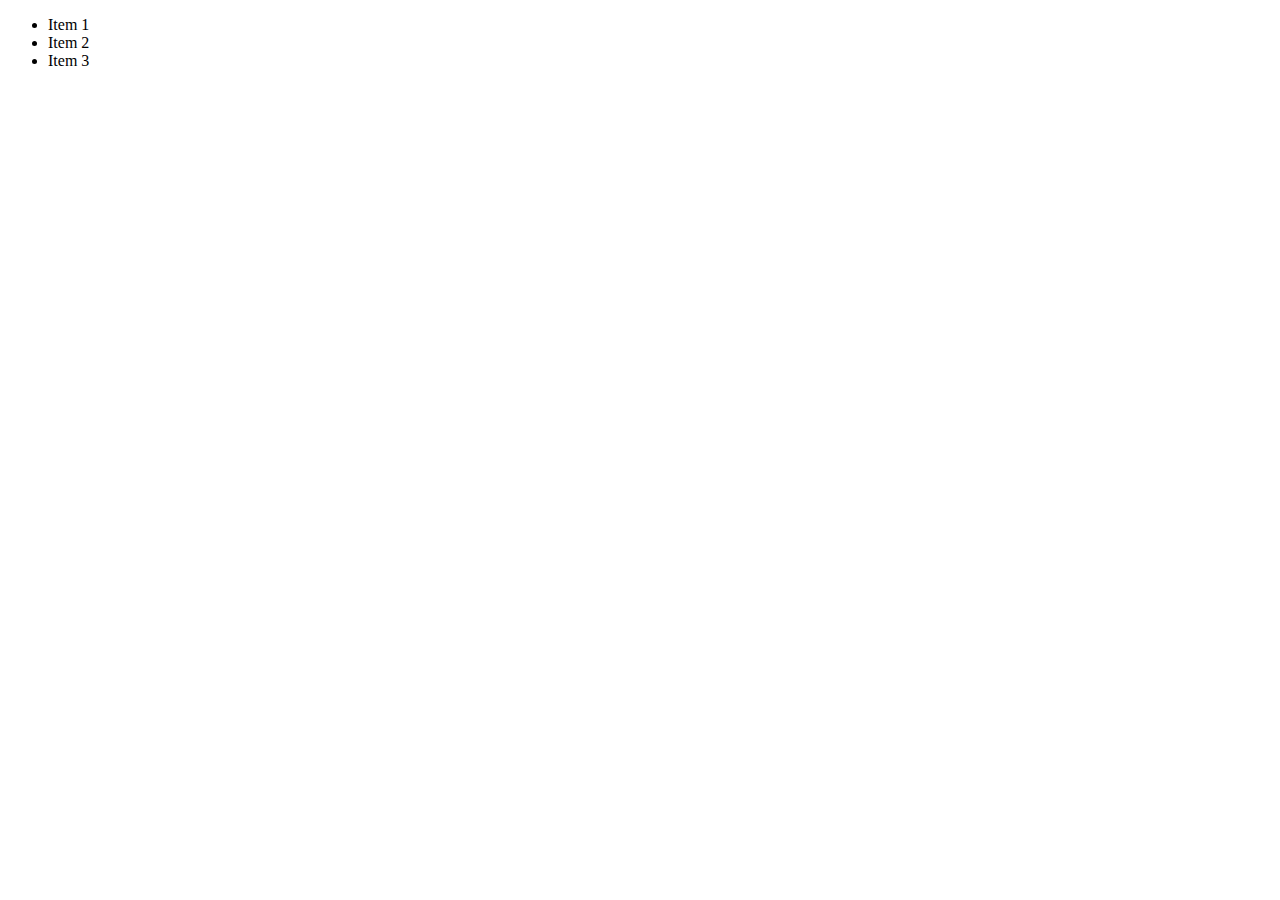
<file: arrays-01-starting-code/index.html>
<!DOCTYPE html>
<html lang="en">
<head>
  <meta charset="UTF-8">
  <meta name="viewport" content="width=device-width, initial-scale=1.0">
  <meta http-equiv="X-UA-Compatible" content="ie=edge">
  <title>Arrays and Iterables</title>
  <script src="setsmaps.js" defer></script>
</head>
<body>
 <ul>
   <li>Item 1</li>
   <li>Item 2</li>
   <li>Item 3</li>
 </ul>
</body>
</html>
</file>
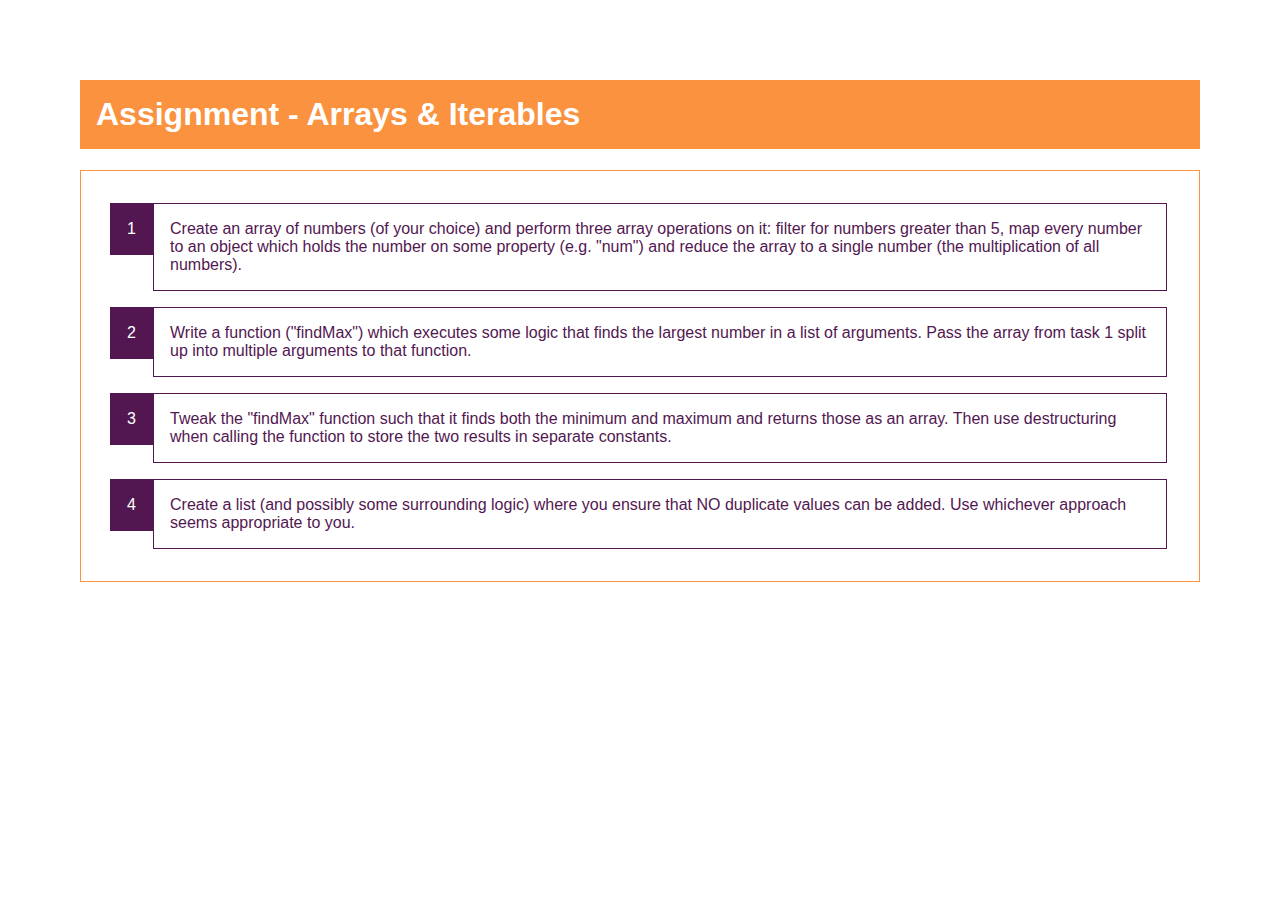
<file: arrays-assignment-problem/index.html>
<!DOCTYPE html>
<html lang="en">
  <head>
    <meta charset="UTF-8" />
    <meta name="viewport" content="width=device-width, initial-scale=1.0" />
    <meta http-equiv="X-UA-Compatible" content="ie=edge" />
    <title>Assignment - Arrays & Iterables</title>
    <link rel="stylesheet" href="styles.css" />
    <script src="assignment.js" defer></script>
  </head>
  <body>
    <h1>Assignment - Arrays & Iterables</h1>
    <ol>
      <li>
        Create an array of numbers (of your choice) and perform three array
        operations on it: filter for numbers greater than 5, map every number to
        an object which holds the number on some property (e.g. "num") and
        reduce the array to a single number (the multiplication of all numbers).
      </li>
      <li>
        Write a function ("findMax") which executes some logic that finds the
        largest number in a list of arguments. Pass the array from task 1 split
        up into multiple arguments to that function.
      </li>
      <li>
        Tweak the "findMax" function such that it finds both the minimum and
        maximum and returns those as an array. Then use destructuring when
        calling the function to store the two results in separate constants.
      </li>
      <li>
        Create a list (and possibly some surrounding logic) where you ensure
        that NO duplicate values can be added. Use whichever approach seems
        appropriate to you.
      </li>
    </ol>
  </body>
</html>
</file>
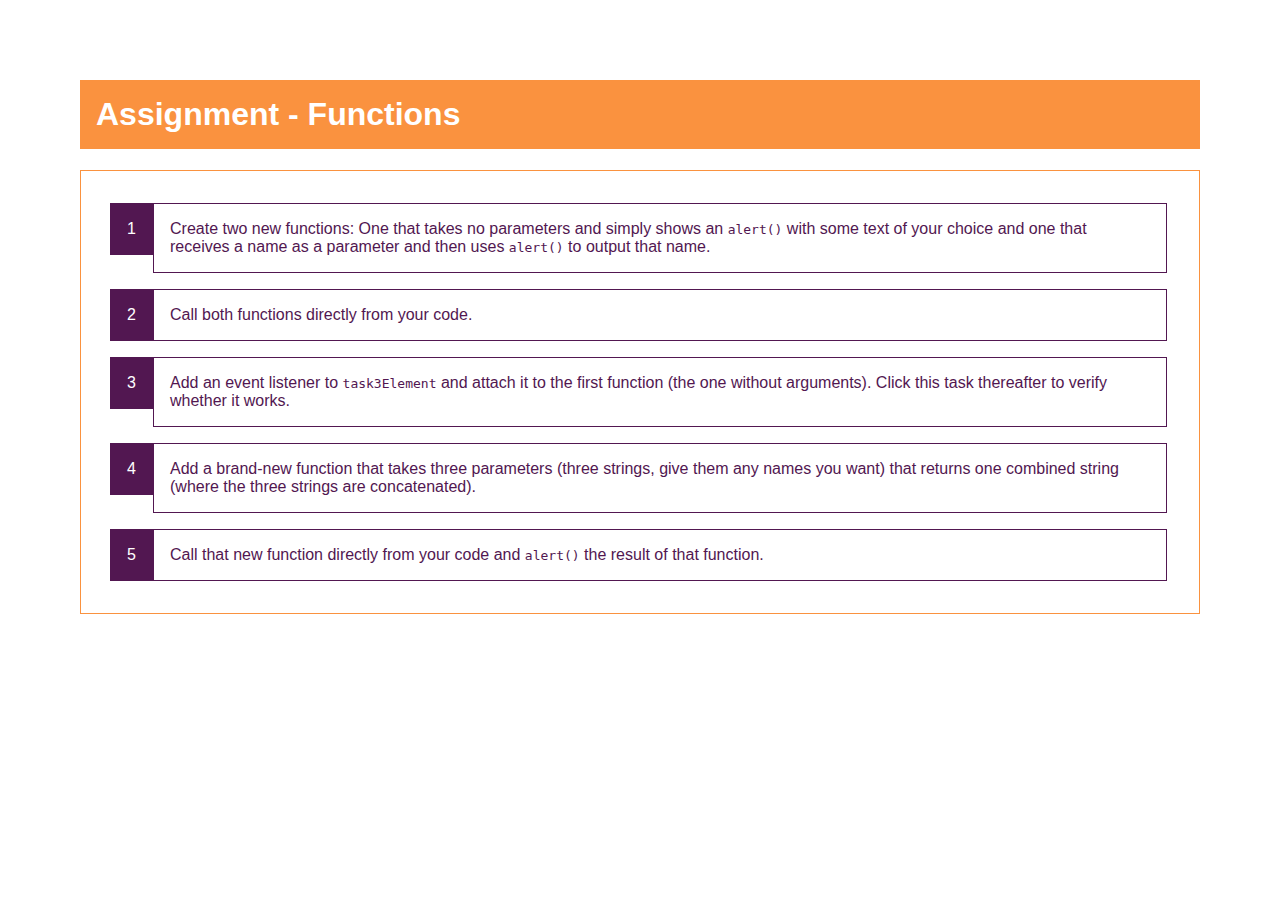
<file: basics-assignment-2-start/index.html>
<!DOCTYPE html>
<html lang="en">
  <head>
    <meta charset="UTF-8" />
    <meta name="viewport" content="width=device-width, initial-scale=1.0" />
    <meta http-equiv="X-UA-Compatible" content="ie=edge" />
    <title>Assignment - Functions</title>
    <link rel="stylesheet" href="styles.css" />
  </head>
  <body>
    <h1>Assignment - Functions</h1>
    <ol>
      <li>
        Create two new functions: One that takes no parameters and simply shows
        an <code>alert()</code> with some text of your choice and one that
        receives a name as a parameter and then uses <code>alert()</code> to
        output that name.
      </li>
      <li>
        Call both functions directly from your code.
      </li>
      <li id="task-3">
        Add an event listener to <code>task3Element</code> and attach it to the
        first function (the one without arguments). Click this task thereafter
        to verify whether it works.
      </li>
      <li>
        Add a brand-new function that takes three parameters (three strings,
        give them any names you want) that returns one combined string (where the
        three strings are concatenated).
      </li>
      <li>
        Call that new function directly from your code and
        <code>alert()</code> the result of that function.
      </li>
    </ol>
    <script src="assignment.js"></script>
  </body>
</html>
</file>
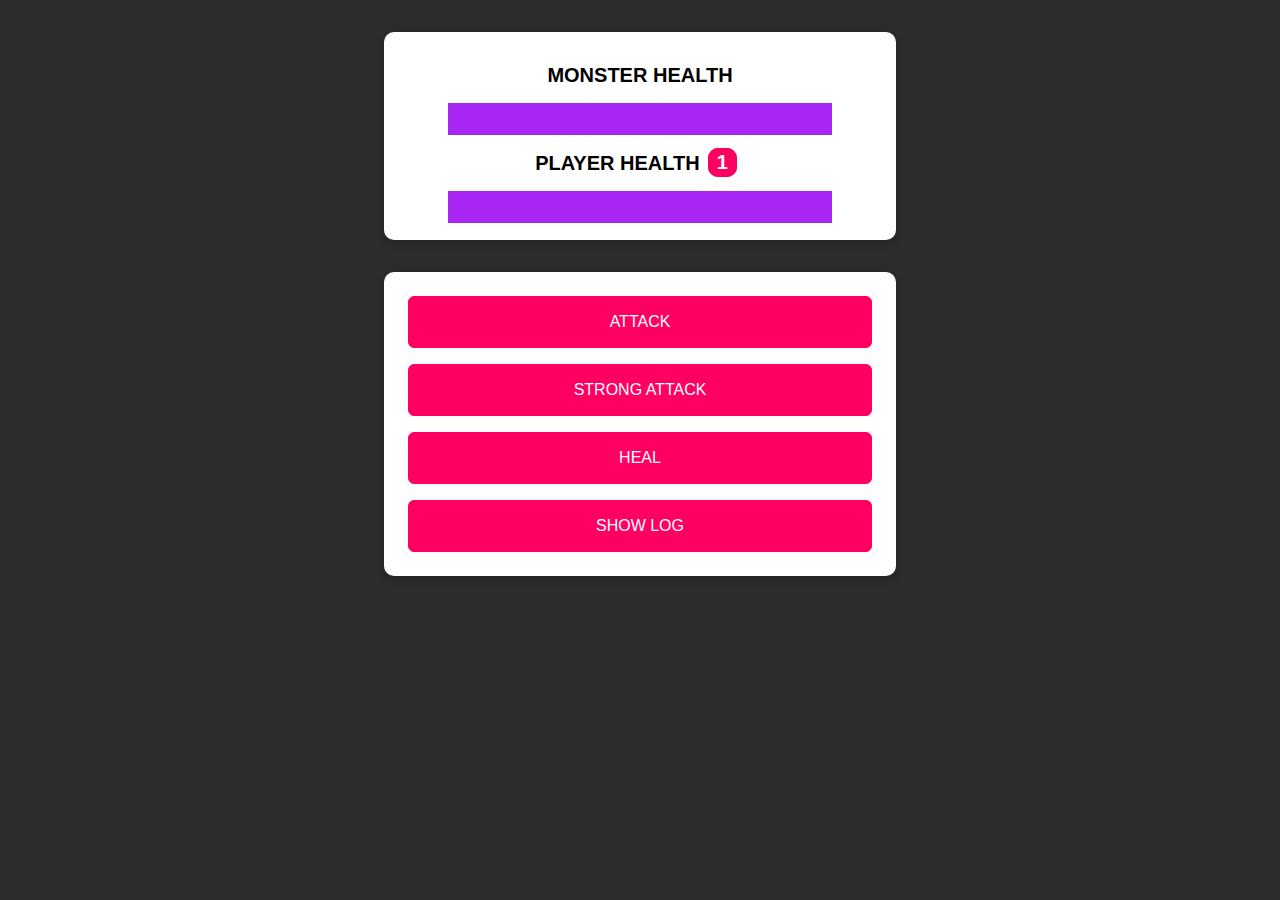
<file: control-03-monster-killer-starting-project/index.html>
<!DOCTYPE html>
<html lang="en">
  <head>
    <meta charset="UTF-8" />
    <meta name="viewport" content="width=device-width, initial-scale=1.0" />
    <meta http-equiv="X-UA-Compatible" content="ie=edge" />
    <title>Monster Killer</title>
    <link rel="stylesheet" href="assets/styles/app.css" />
    <script src="assets/scripts/vendor.js" defer></script>
    <script src="assets/scripts/app.js" defer></script>
  </head>
  <body>
    <section id="health-levels">
      <h2>MONSTER HEALTH</h2>
      <progress id="monster-health" max="100" value="100">100%</progress>
      <h2>PLAYER HEALTH<span id="bonus-life">1</span></h2>
      <progress id="player-health" max="100" value="100">100%</progress>
    </section>
    <section id="controls">
      <button id="attack-btn">ATTACK</button>
      <button id="strong-attack-btn">STRONG ATTACK</button>
      <button id="heal-btn">HEAL</button>
      <button id="log-btn">SHOW LOG</button>
    </section>
  </body>
</html>
</file>
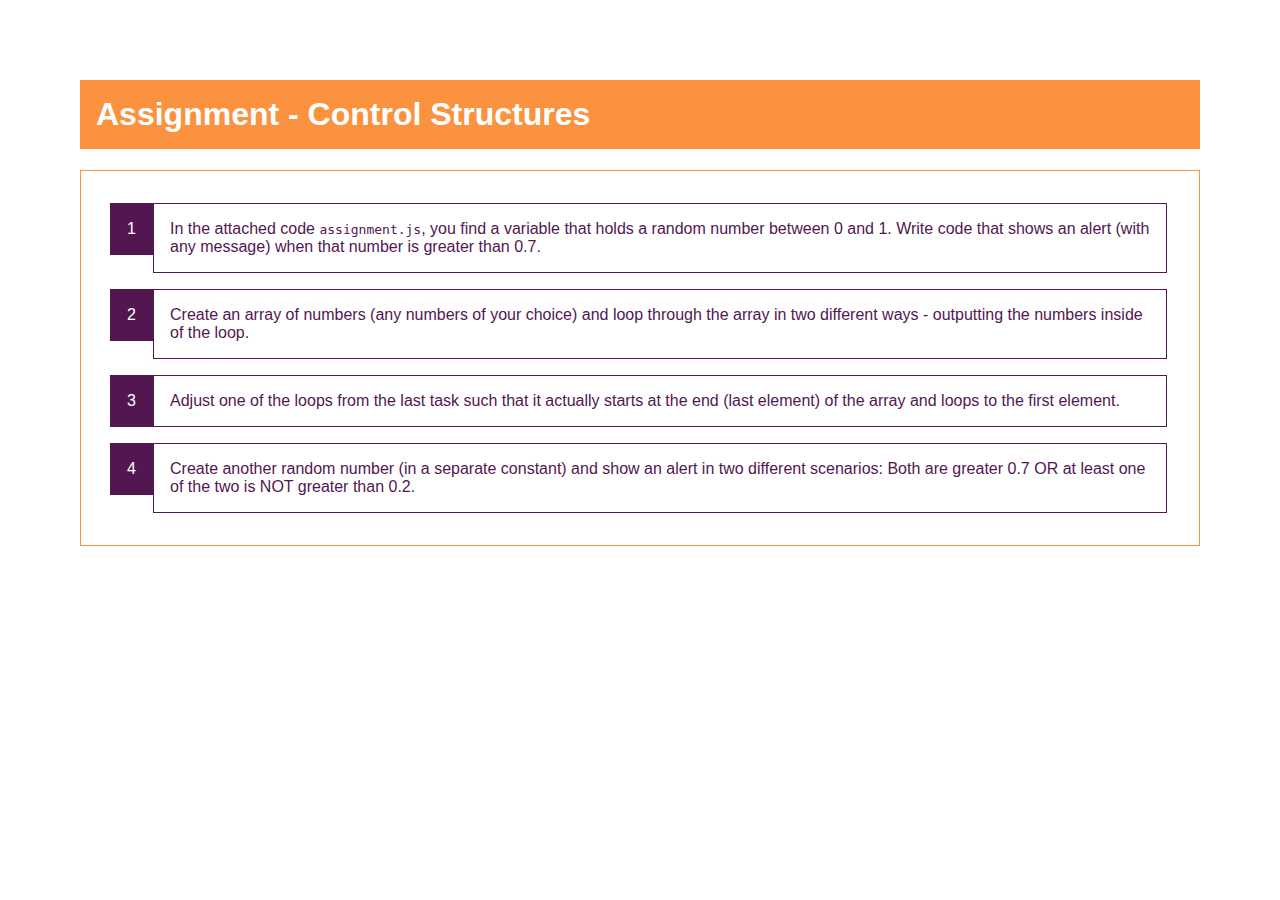
<file: control-assignment-problem/index.html>
<!DOCTYPE html>
<html lang="en">
  <head>
    <meta charset="UTF-8" />
    <meta name="viewport" content="width=device-width, initial-scale=1.0" />
    <meta http-equiv="X-UA-Compatible" content="ie=edge" />
    <title>Assignment - Control Structures</title>
    <link rel="stylesheet" href="styles.css" />
    <script src="assignment.js" defer></script>
  </head>
  <body>
    <h1>Assignment - Control Structures</h1>
    <ol>
      <li>
        In the attached code <code>assignment.js</code>, you find a variable
        that holds a random number between 0 and 1. Write code that shows an
        alert (with any message) when that number is greater than 0.7.
      </li>
      <li>
        Create an array of numbers (any numbers of your choice) and loop through
        the array in two different ways - outputting the numbers inside of the
        loop.
      </li>
      <li>
        Adjust one of the loops from the last task such that it actually starts
        at the end (last element) of the array and loops to the first element.
      </li>
      <li>
        Create another random number (in a separate constant) and show an alert
        in two different scenarios: Both are greater 0.7 OR at least one of the two is
        NOT greater than 0.2.
      </li>
    </ol>
  </body>
</html>
</file>
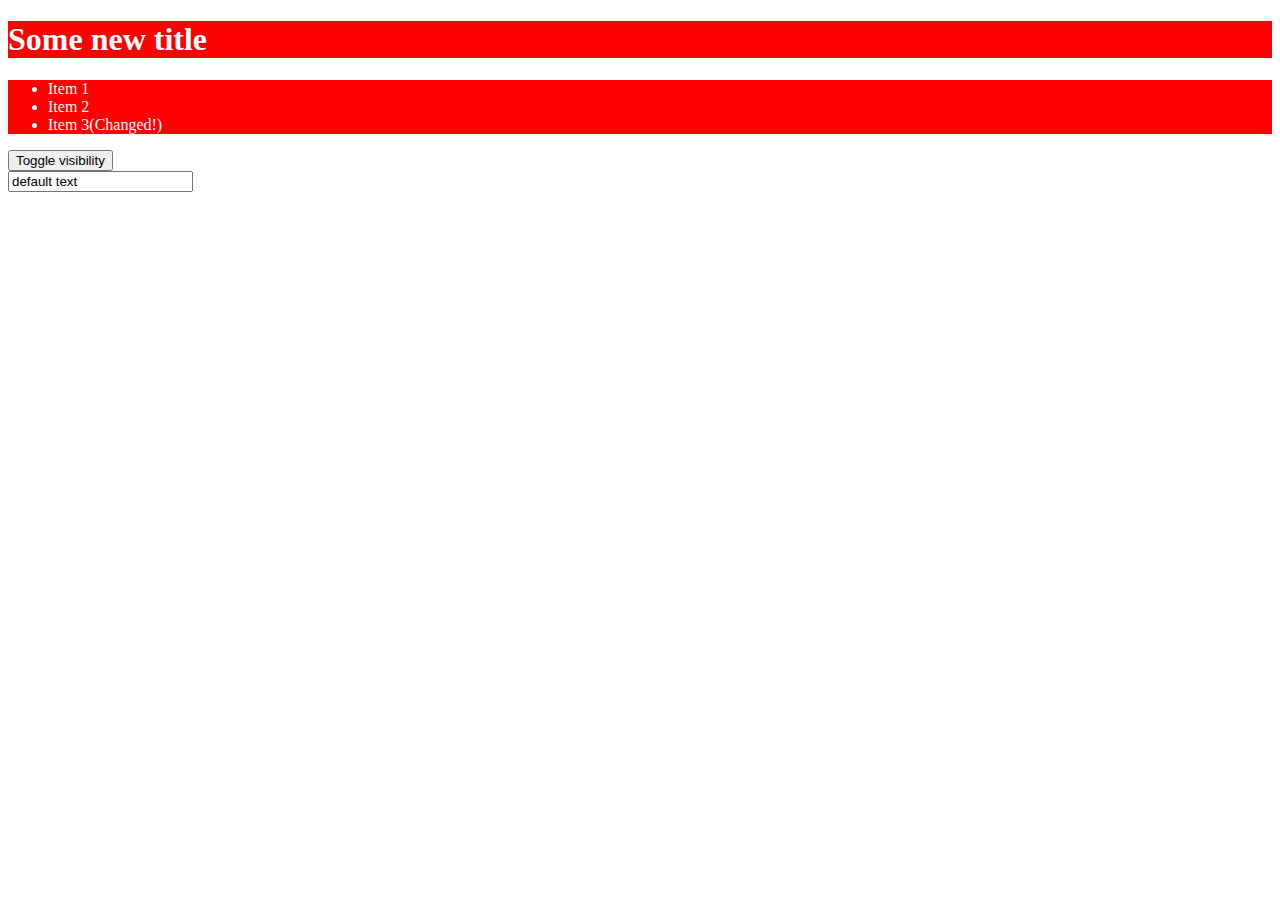
<file: dom-01-starting-code/index.html>
<!DOCTYPE html>
<html lang="en">

<head>
  <meta charset="UTF-8">
  <meta name="viewport" content="width=device-width, initial-scale=1.0">
  <meta http-equiv="X-UA-Compatible" content="ie=edge">
  <title>DOM Interaction</title>
  <style>
    .red-bg {
      background-color: red;
      color: white;
    }

    .visible {
      display: block;
    }

    .invisible {
      display: none;
    }
  </style>
  <script src="app.js" defer></script>
</head>

<body>
  <header>
    <h1 id="main-title">Dive into the DOM</h1>
  </header>
  <section class="red-bg visible">
    <ul>
      <li class="list-item">Item 1</li>
      <li class="list-item">Item 2</li>
      <li class="list-item">Item 3</li>
    </ul>
  </section>
  <button>Toggle visibility</button>
  <div>
    
  <input type="text" value="default text">
  </div>
</body>

</html>
</file>
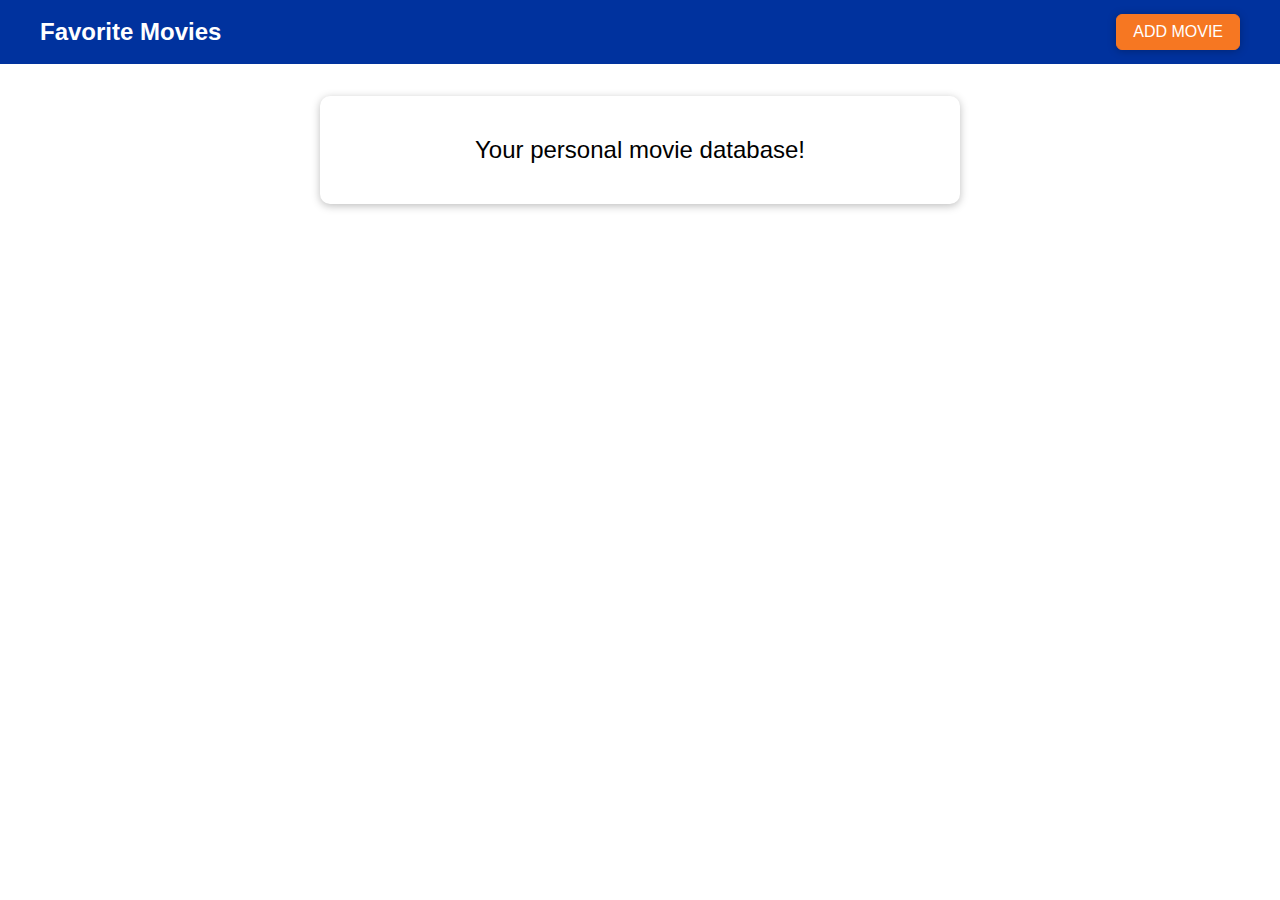
<file: dom-06-demo-project-setup/index.html>
<!DOCTYPE html>
<html lang="en">

<head>
  <meta charset="UTF-8" />
  <meta name="viewport" content="width=device-width, initial-scale=1.0" />
  <meta http-equiv="X-UA-Compatible" content="ie=edge" />
  <title>Favorite Movies</title>
  <link rel="stylesheet" href="assets/styles/app.css" />
  <script src="assets/scripts/app.js" defer></script>
</head>

<body>
  <div id="backdrop"></div>
  <div class="modal" id="add-modal">
    <div class="modal__content">
      <label for="title">Movie Title</label>
      <input type="text" name="title" id="title" />
      <label for="image-url">Image URL</label>
      <input type="text" name="image-url" id="image-url" />
      <label for="rating">Your Rating</label>
      <input type="number" step="1" max="5" min="1" name="rating" id="rating" />
    </div>
    <div class="modal__actions">
      <button class="btn btn--passive">Cancel</button>
      <button class="btn btn--success">Add</button>
    </div>
  </div>
  <div class="modal" id="delete-modal">
    <h2 class="modal__title">Are you sure?</h2>
    <p class="modal__content">
      Are you sure you want to delete this item? This action can't be made
      undone!
    </p>
    <div class="modal__actions">
      <button class="btn btn--passive">No (Cancel)</button>
      <button class="btn btn--danger">Yes</button>
    </div>
  </div>

  <header>
    <h1>Favorite Movies</h1>
    <button>ADD MOVIE</button>
  </header>

  <main>
    <section id="entry-text" class="card">
      <p>Your personal movie database!</p>
    </section>
    <ul id="movie-list"></ul>
  </main>
</body>

</html>
</file>
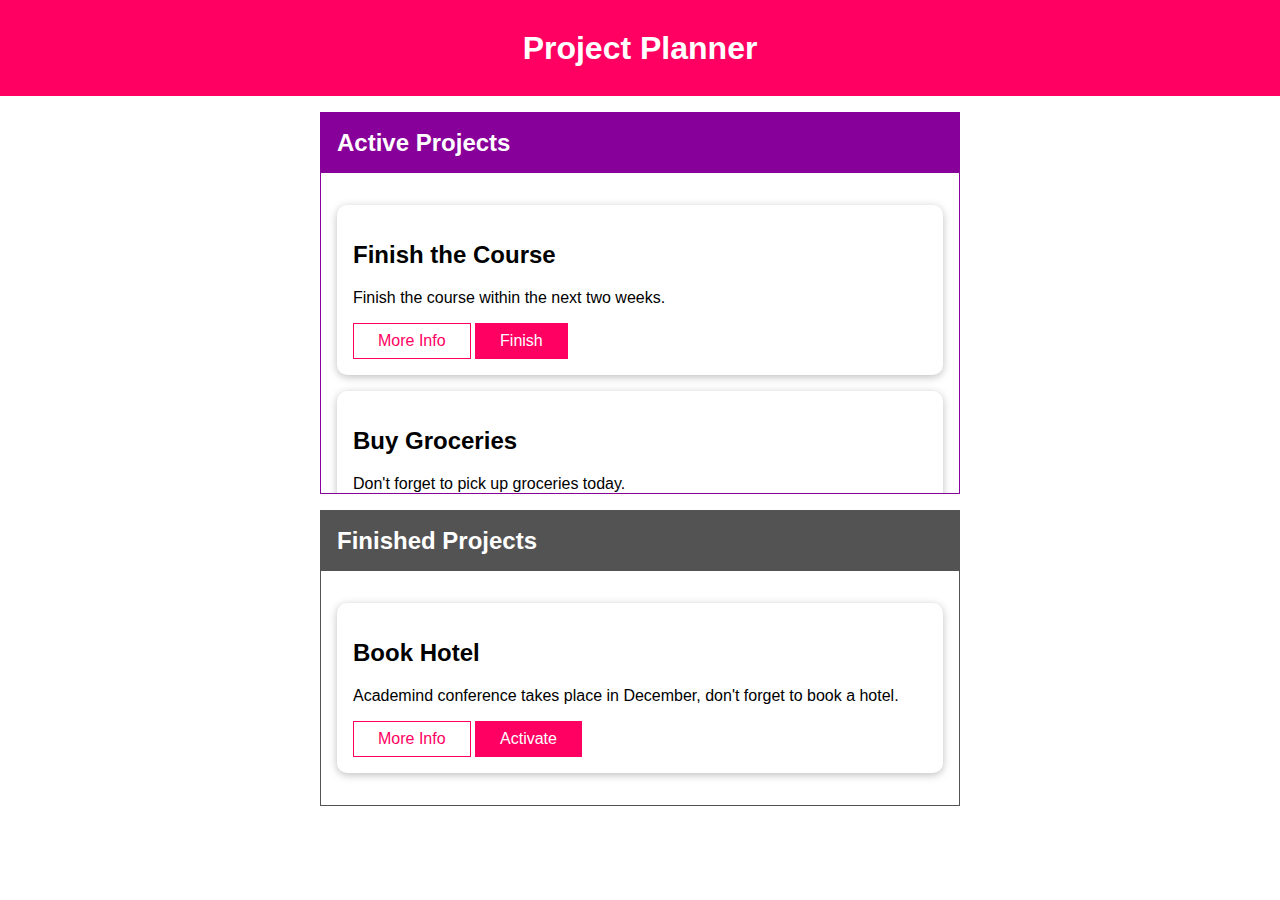
<file: events-01-starting-setup/index.html>
<!DOCTYPE html>
<html lang="en">
  <head>
    <meta charset="UTF-8" />
    <meta name="viewport" content="width=device-width, initial-scale=1.0" />
    <meta http-equiv="X-UA-Compatible" content="ie=edge" />
    <title>Project Board</title>
    <link rel="stylesheet" href="assets/styles/app.css" />
    <script src="assets/scripts/app.js" defer></script>
  </head>
  <body>
    <template id="tooltip">
      <h2>More Info</h2>
      <p></p>
    </template>
    <header id="main-header">
      <h1>Project Planner</h1>
    </header>
    <section id="active-projects">
      <header>
        <h2>Active Projects</h2>
      </header>
      <ul>
        <li
          id="p1"
          data-extra-info="Got lifetime access, but would be nice to finish it soon!"
          class="card"
          draggable="true"
        >
          <h2>Finish the Course</h2>
          <p>Finish the course within the next two weeks.</p>
          <button class="alt">More Info</button>
          <button>Finish</button>
        </li>
        <li
          id="p2"
          data-extra-info="Not really a business topic but still important."
          class="card"
          draggable="true"

        >
          <h2>Buy Groceries</h2>
          <p>Don't forget to pick up groceries today.</p>
          <button class="alt">More Info</button>
          <button>Finish</button>
        </li>
      </ul>
    </section>
    <section id="finished-projects">
      <header>
        <h2>Finished Projects</h2>
      </header>
      <ul>
        <li
          id="p3"
          data-extra-info="Super important conference! Fictional but still!"
          class="card"
          draggable="true"

        >
          <h2>Book Hotel</h2>
          <p>
            Academind conference takes place in December, don't forget to book a
            hotel.
          </p>
          <button class="alt">More Info</button>
          <button>Activate</button>
        </li>
      </ul>
    </section>
    <footer>
      <!-- <button id="stop-analytics-btn">Stop Analytics</button> -->
    </footer>
  </body>
</html>
</file>
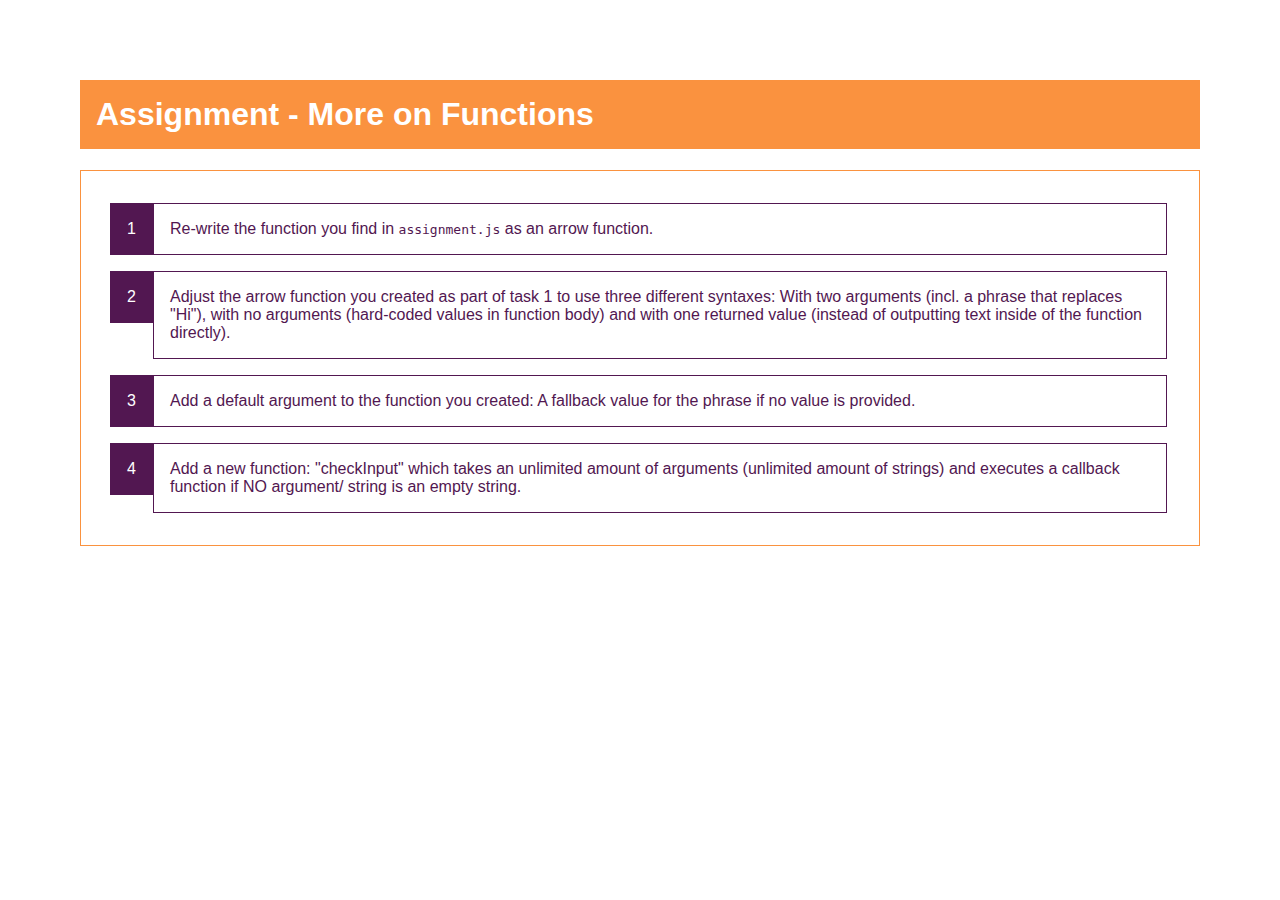
<file: functions-assignment-problem/index.html>
<!DOCTYPE html>
<html lang="en">
  <head>
    <meta charset="UTF-8" />
    <meta name="viewport" content="width=device-width, initial-scale=1.0" />
    <meta http-equiv="X-UA-Compatible" content="ie=edge" />
    <title>Assignment - More on Functions</title>
    <link rel="stylesheet" href="styles.css" />
    <script src="assignment.js" defer></script>
  </head>
  <body>
    <h1>Assignment - More on Functions</h1>
    <ol>
      <li>
        Re-write the function you find in <code>assignment.js</code> as an arrow
        function.
      </li>
      <li>
        Adjust the arrow function you created as part of task 1 to use three
        different syntaxes: With two arguments (incl. a phrase that replaces "Hi"),
        with no arguments (hard-coded values in function body) and with one returned value (instead of outputting
        text inside of the function directly).
      </li>
      <li>
        Add a default argument to the function you created: A fallback value for
        the phrase if no value is provided.
      </li>
      <li>
        Add a new function: "checkInput" which takes an unlimited amount of
        arguments (unlimited amount of strings) and executes a callback function
        if NO argument/ string is an empty string.
      </li>
    </ol>
  </body>
</html>
</file>
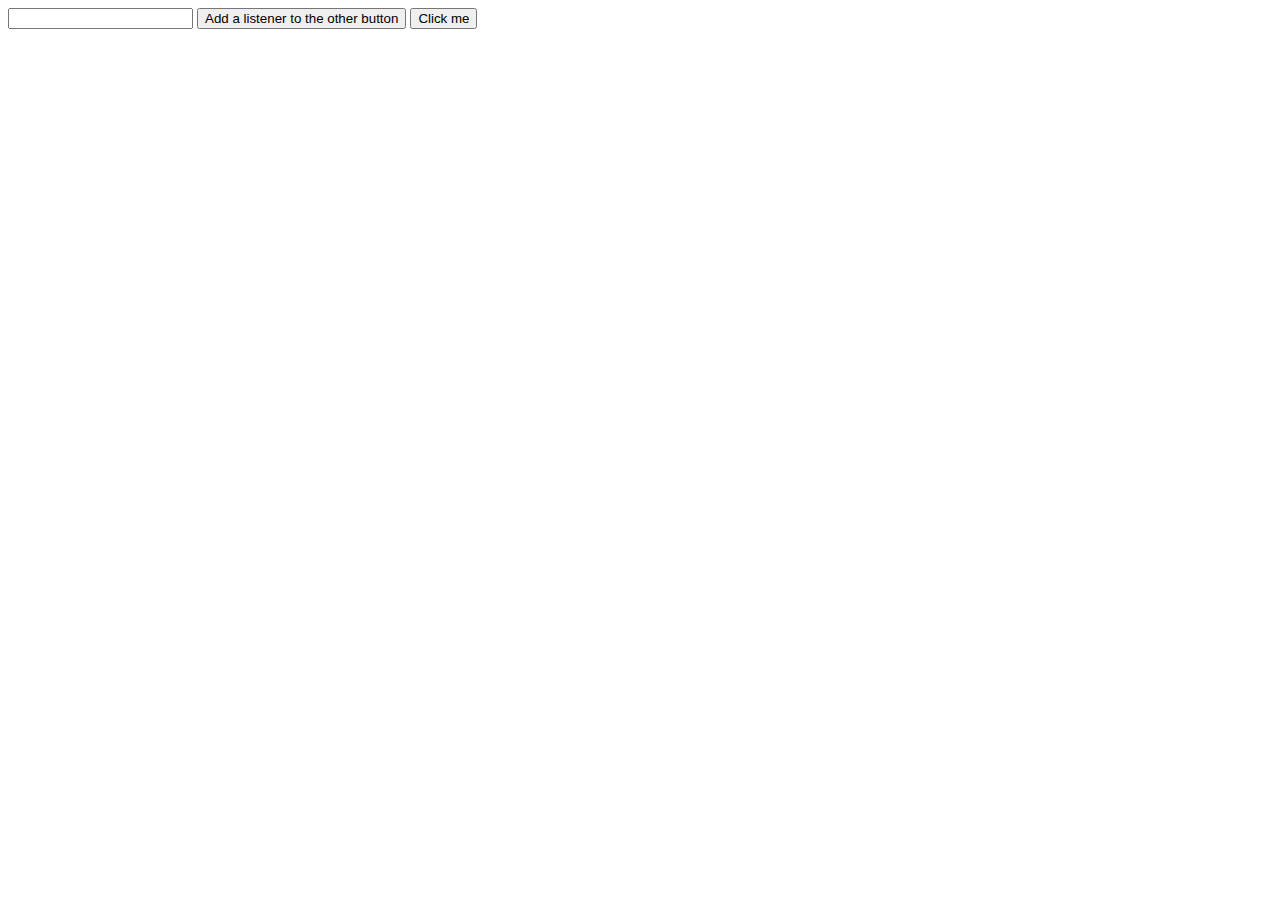
<file: let_var_const/index.html>
<!DOCTYPE html>
<html lang="en">
  <head>
    <meta charset="UTF-8" />
    <meta name="viewport" content="width=device-width, initial-scale=1.0" />
    <meta http-equiv="X-UA-Compatible" content="ie=edge" />
    <title>Behind the Scenes</title>
    <script src="app.js" defer></script>
    
  </head>
  <body>
      <input type="text" id="click-message-input">
      <button id="add-listener-btn">Add a listener to the other button</button>
      <button id="clickable-btn">Click me</button>

  </body>
</html>
</file>
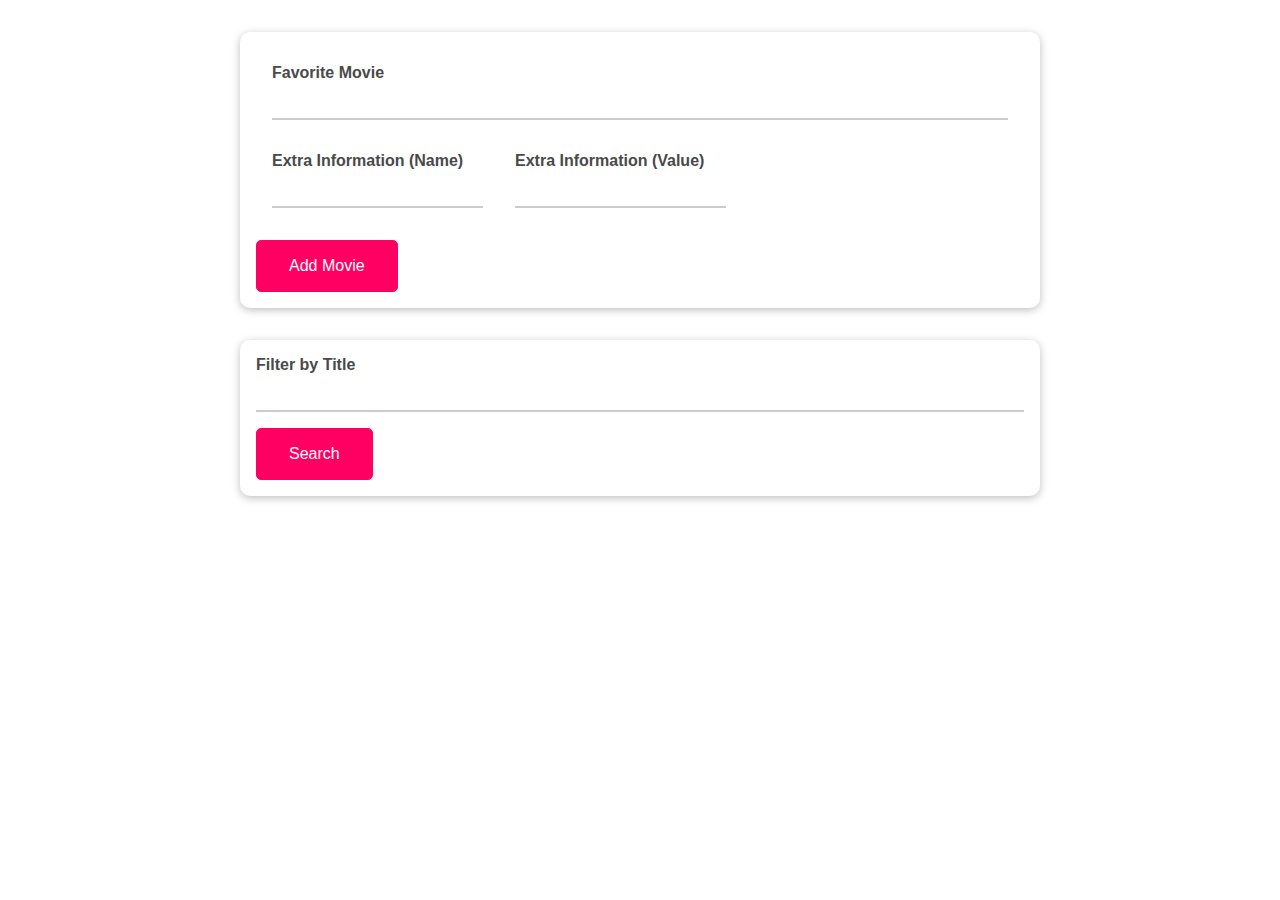
<file: objects-01-starting-project/index.html>
<!DOCTYPE html>
<html lang="en">
  <head>
    <meta charset="UTF-8" />
    <meta name="viewport" content="width=device-width, initial-scale=1.0" />
    <meta http-equiv="X-UA-Compatible" content="ie=edge" />
    <title>Working with Objects</title>
    <link rel="stylesheet" href="assets/styles/app.css" />
    <script src="assets/scripts/objects.js" defer></script>
  </head>
  <body>
    <section id="user-input" class="card">
      <div class="control">
        <label for="title">Favorite Movie</label>
        <input type="text" id="title" />
      </div>
      <div class="inline-controls">
        <div class="control">
          <label for="extra-name">Extra Information (Name)</label>
          <input type="text" id="extra-name" />
        </div>
        <div class="control">
          <label for="extra-value">Extra Information (Value)</label>
          <input type="text" id="extra-value" />
        </div>
      </div>
      <button id="add-movie-btn">Add Movie</button>
    </section>
    <section id="filter" class="card">
      <label for="filter-title">Filter by Title</label>
      <input type="text" id="filter-title" />
      <button id="search-btn">Search</button>
    </section>
    <ul id="movie-list" class="card"></ul>
  </body>
</html>
</file>
<file: control-03-monster-killer-starting-project/assets/styles/app.css>
html {
  font-family: sans-serif;
}

body {
  background: #2c2c2c;
}

h2 {
  font-size: 1.25rem;
  margin: 1rem 0.5rem;
}

progress {
  -webkit-appearance: none;
  -moz-appearance: none;
  appearance: none;
  width: 80%;
  height: 2rem;
  color: #ff0062;
  border: 1px solid #a927f5;
}

progress[value]::-webkit-progress-bar,
progress[value] {
  background-color: #eee;
  box-shadow: 0 2px 5px rgba(0, 0, 0, 0.25) inset;
}

progress[value]::-webkit-progress-value {
  background-color: #a927f5;
  transition: all 0.2s ease-out;
}

progress[value]::-moz-progress-bar {
  background-color: #a927f5;
  transition: all 0.2s ease-out;
}

button {
  font: inherit;
  background: #ff0062;
  border: 1px solid #ff0062;
  color: white;
  padding: 1rem 2rem;
  border-radius: 6px;
  cursor: pointer;
  margin: 0.5rem;
}

button:focus {
  outline: none;
}

button:hover,
button:active {
  background: #a927f5;
  border-color: #a927f5;
}

#health-levels,
#controls {
  margin: 2rem auto;
  width: 30rem;
  text-align: center;
  border-radius: 10px;
  padding: 1rem;
  box-shadow: 0 2px 8px rgba(0, 0, 0, 0.25);
  background: white;
}

#controls {
  display: flex;
  flex-direction: column;
}

#bonus-life {
  font-weight: bold;
  color: white;
  background: #ff0062;
  border: 1px solid #ff0062;
  padding: 0.15rem 0.5rem;
  border-radius: 10px;
  text-align: center;
  margin: 0 0.5rem;
}
</file>
<file: dom-06-demo-project-setup/assets/styles/app.css>
* {
  box-sizing: border-box;
}

html {
  font-family: sans-serif;
}

body {
  margin: 0;
}

button:focus {
  outline: none;
}

header {
  width: 100%;
  height: 4rem;
  display: flex;
  justify-content: space-between;
  align-items: center;
  padding: 0 2.5rem;
  background: #00329e;
}

header h1 {
  margin: 0;
  color: white;
  font-size: 1.5rem;
}

header button {
  font: inherit;
  padding: 0.5rem 1rem;
  background: #f67722;
  border: 1px solid #f67722;
  color: white;
  border-radius: 6px;
  box-shadow: 0 1px 8px rgba(0, 0, 0, 0.26);
  cursor: pointer;
}

header button:hover,
header button:active {
  background: #f3cc4b;
  border-color: #f3cc4b;
  color: #995200;
}

label {
  font-weight: bold;
  margin: 0.5rem 0;
  color: #464646;
}

input {
  font: inherit;
  border: 1px solid #ccc;
  padding: 0.4rem 0.2rem;
  color: #383838;
}

input:focus {
  outline: none;
  background: #fff1c4;
}

.btn {
  font: inherit;
  padding: 0.5rem 1.5rem;
  border: 1px solid #00329e;
  background: #00329e;
  color: white;
  border-radius: 6px;
  box-shadow: 0 1px 8px rgba(0, 0, 0, 0.26);
  cursor: pointer;
  margin: 0 0.5rem;
}

.btn:hover,
.btn:active {
  background: #f67722;
  border-color: #f67722;
}

.btn--passive {
  color: #00329e;
  background: transparent;
  border: none;
  box-shadow: none;
}

.btn--passive:hover,
.btn--passive:active {
  background: #aec6f8;
}

.btn--danger {
  background: #d30808;
  color: white;
  border-color: #d30808;
}

.btn--danger:hover,
.btn--danger:active {
  background: #ff3217;
  border-color: #ff3217;
}

.modal {
  position: fixed;
  z-index: 100;
  background: white;
  border-radius: 10px;
  width: 80%;
  top: 30vh;
  left: 10%;
  box-shadow: 0 2px 8px rgba(0, 0, 0, 0.26);
  display: none;
}

.modal.visible {
  display: block;
  animation: fade-slide-in 0.3s ease-out forwards;
}

.modal .modal__title {
  margin: 0;
  padding: 1rem;
  border-bottom: 1px solid #00329e;
  background: #00329e;
  color: white;
  border-radius: 10px 10px 0 0;
}

.modal .modal__content {
  padding: 1rem;
}

.modal .modal__actions {
  padding: 1rem;
  display: flex;
  justify-content: flex-end;
}

.movie-element {
  margin: 1rem 0;
  box-shadow: 0 2px 8px rgba(0, 0, 0, 0.26);
  border-radius: 10px;
  display: flex;
}

.movie-element h2,
.movie-element p {
  font-size: 1.25rem;
  margin: 0;
}

.movie-element h2 {
  color: #383838;
  margin-bottom: 1rem;
}

.movie-element p {
  color: white;
  display: inline;
  background: #f67722;
  padding: 0.25rem 1rem;
  border-radius: 15px;
}

.movie-element__image {
  flex: 1;
  border-radius: 10px 0 0 10px;
  overflow: hidden;
}

.movie-element__image img {
  height: 100%;
  width: 100%;
  object-fit: cover;
}

.movie-element__info {
  flex: 2;
  padding: 1rem;
}

.card {
  background: white;
  border-radius: 10px;
  box-shadow: 0 2px 8px rgba(0, 0, 0, 0.26);
}

#entry-text {
  width: 40rem;
  margin: 2rem auto;
  max-width: 80%;
  padding: 1rem;
}

#entry-text p {
  font-size: 1.5rem;
  text-align: center;
}

#movie-list {
  list-style: none;
  width: 40rem;
  max-width: 90%;
  margin: 1rem auto;
  padding: 0;
}

#backdrop {
  position: fixed;
  width: 100%;
  height: 100vh;
  top: 0;
  left: 0;
  background: rgba(0, 0, 0, 0.75);
  z-index: 10;
  pointer-events: none;
  display: none;
}

#backdrop.visible {
  display: block;
  pointer-events: all;
}

#add-modal .modal__content {
  display: flex;
  flex-direction: column;
}

@media (min-width: 768px) {
  .modal {
    width: 40rem;
    left: calc(50% - 20rem);
  }
}

@keyframes fade-slide-in {
  from {
    transform: translateY(-5rem);
  }
  to {
    transform: translateY(0);
  }
}
</file>
<file: events-01-starting-setup/assets/styles/app.css>
* {
  box-sizing: border-box;
}

html {
  font-family: sans-serif;
}

body {
  margin: 0;
}

#main-header {
  width: 100%;
  height: 6rem;
  display: flex;
  justify-content: center;
  align-items: center;
  background: #ff0062;
}

#main-header h1 {
  color: white;
  margin: 0;
}

footer {
  position: absolute;
  bottom: 0;
  left: 0;
  width: 100%;
  text-align: center;
}

ul {
  list-style: none;
  margin: 0;
  padding: 0;
}

li {
  margin: 1rem 0;
}

section {
  margin: 1rem auto;
  width: 40rem;
  max-width: 90%;
}

section ul {
  padding: 1rem;
  max-height: 20rem;
  overflow: scroll;
}

section > h2 {
  color: white;
  margin: 0;
}

button {
  font: inherit;
  background: #ff0062;
  color: white;
  border: 1px solid #ff0062;
  padding: 0.5rem 1.5rem;
  cursor: pointer;
}

button.alt {
  background: white;
  color: #ff0062;
}

button:focus {
  outline: none;
}

button:hover,
button:active {
  background: #ff2579;
  border-color: #ff2579;
  color: white;
}

.card {
  border-radius: 10px;
  box-shadow: 0 2px 8px rgba(0, 0, 0, 0.26);
  padding: 1rem;
  background: white;
}

.droppable {
  background-color: #ffe0ec;
}

#active-projects {
  border: 1px solid #870099;
}

#active-projects > header {
  background: #870099;
  padding: 1rem;
  display: flex;
  justify-content: space-between;
  align-items: center;
}

#active-projects header h2 {
  color: white;
  margin: 0;
}

#finished-projects {
  border: 1px solid #535353;
}

#finished-projects > header {
  background: #535353;
  padding: 1rem;
  display: flex;
  justify-content: space-between;
  align-items: center;
}

#finished-projects header h2 {
  color: white;
  margin: 0;
}
</file>
<file: objects-01-starting-project/assets/styles/app.css>
* {
  box-sizing: border-box;
}

html {
  font-family: sans-serif;
}

body {
  margin: 0;
}

label {
  font-weight: bold;
  display: block;
  color: #494949;
}

input {
  font: inherit;
  border: none;
  border-bottom: 2px solid #ccc;
  color: #494949;
  width: 100%;
  display: block;
  margin: 1rem 0;
}

input:focus {
  outline: none;
  border-color: #ff0062;
}

button {
  font: inherit;
  border: 1px solid #ff0062;
  color: white;
  padding: 1rem 2rem;
  border-radius: 5px;
  background: #ff0062;
  cursor: pointer;
}

button:focus {
  outline: none;
}

button:hover,
button:active {
  background: #ff3482;
  border-color: #ff3482;
}

.card {
  padding: 1rem;
  border-radius: 10px;
  box-shadow: 0 2px 8px rgba(0, 0, 0, 0.26);
}

.inline-controls {
  display: flex;
}

.control {
  margin: 1rem;
}

#user-input,
#movie-list,
#filter {
  width: 50rem;
  max-width: 90%;
  margin: 2rem auto;
}

#movie-list {
  display: none;
  list-style: none;
  padding: 1rem;
}

#movie-list.visible {
  display: block;
}

#movie-list li {
  margin: 1rem;
  color: #ff0062;
  font-weight: bold;
  font-size: 1.5rem;
}
</file>
<file: arrays-assignment-problem/styles.css>
html {
  font-family: sans-serif;
}

body {
  margin: 5rem;
  color: #521751;
}

h1 {
  background: #fa923f;
  color: white;
  padding: 1rem;
}

ol {
  counter-reset: list-counter;
  list-style: none;
  margin: 0;
  padding: 1rem;
  border: 1px solid #fa923f;
}

li {
  counter-increment: list-counter;
  padding: 1rem;
  margin: 1rem 1rem 1rem 3.5rem;
  border: 1px solid #521751;
  position: relative;
}

li:before {
  content: counter(list-counter);
  margin-right: 0.5rem;
  padding: 1rem;
  background: #521751;
  color: white;
  position: absolute;
  left: -2.75rem;
  top: -1px;
  border: 1px solid #521751;
}

li:hover,
li:active {
  border-color: #fa923f;
  color: white;
  background: #fa923f;
}
</file>
<file: basics-assignment-2-start/styles.css>
html {
  font-family: sans-serif;
}

body {
  margin: 5rem;
  color: #521751;
}

h1 {
  background: #fa923f;
  color: white;
  padding: 1rem;
}

ol {
  counter-reset: list-counter;
  list-style: none;
  margin: 0;
  padding: 1rem;
  border: 1px solid #fa923f;
}

li {
  counter-increment: list-counter;
  padding: 1rem;
  margin: 1rem 1rem 1rem 3.5rem;
  border: 1px solid #521751;
  position: relative;
}

li:before {
  content: counter(list-counter);
  margin-right: 0.5rem;
  padding: 1rem;
  background: #521751;
  color: white;
  position: absolute;
  left: -2.75rem;
  top: -1px;
  border: 1px solid #521751;
}

li:hover,
li:active {
  border-color: #fa923f;
  color: white;
  background: #fa923f;
}
</file>
<file: control-assignment-problem/styles.css>
html {
  font-family: sans-serif;
}

body {
  margin: 5rem;
  color: #521751;
}

h1 {
  background: #fa923f;
  color: white;
  padding: 1rem;
}

ol {
  counter-reset: list-counter;
  list-style: none;
  margin: 0;
  padding: 1rem;
  border: 1px solid #fa923f;
}

li {
  counter-increment: list-counter;
  padding: 1rem;
  margin: 1rem 1rem 1rem 3.5rem;
  border: 1px solid #521751;
  position: relative;
}

li:before {
  content: counter(list-counter);
  margin-right: 0.5rem;
  padding: 1rem;
  background: #521751;
  color: white;
  position: absolute;
  left: -2.75rem;
  top: -1px;
  border: 1px solid #521751;
}

li:hover,
li:active {
  border-color: #fa923f;
  color: white;
  background: #fa923f;
}
</file>
<file: functions-assignment-problem/styles.css>
html {
  font-family: sans-serif;
}

body {
  margin: 5rem;
  color: #521751;
}

h1 {
  background: #fa923f;
  color: white;
  padding: 1rem;
}

ol {
  counter-reset: list-counter;
  list-style: none;
  margin: 0;
  padding: 1rem;
  border: 1px solid #fa923f;
}

li {
  counter-increment: list-counter;
  padding: 1rem;
  margin: 1rem 1rem 1rem 3.5rem;
  border: 1px solid #521751;
  position: relative;
}

li:before {
  content: counter(list-counter);
  margin-right: 0.5rem;
  padding: 1rem;
  background: #521751;
  color: white;
  position: absolute;
  left: -2.75rem;
  top: -1px;
  border: 1px solid #521751;
}

li:hover,
li:active {
  border-color: #fa923f;
  color: white;
  background: #fa923f;
}
</file>
